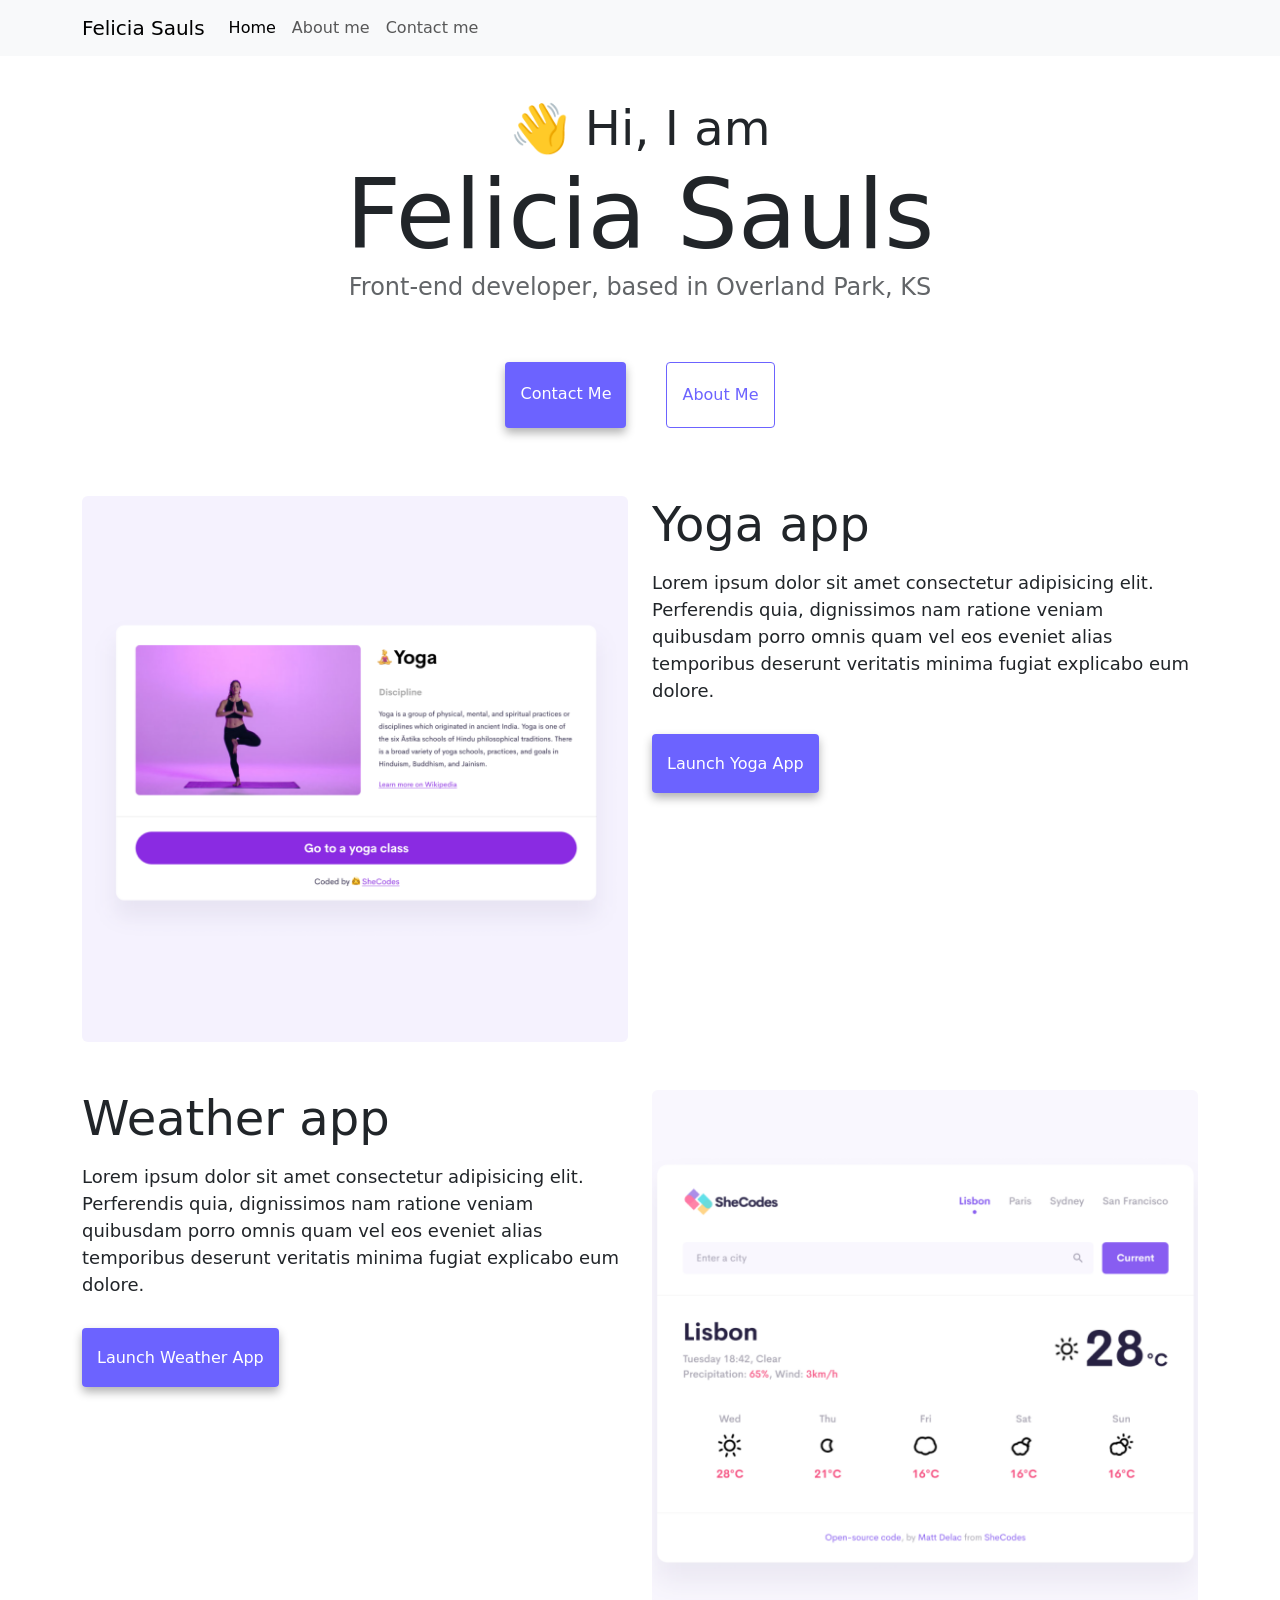
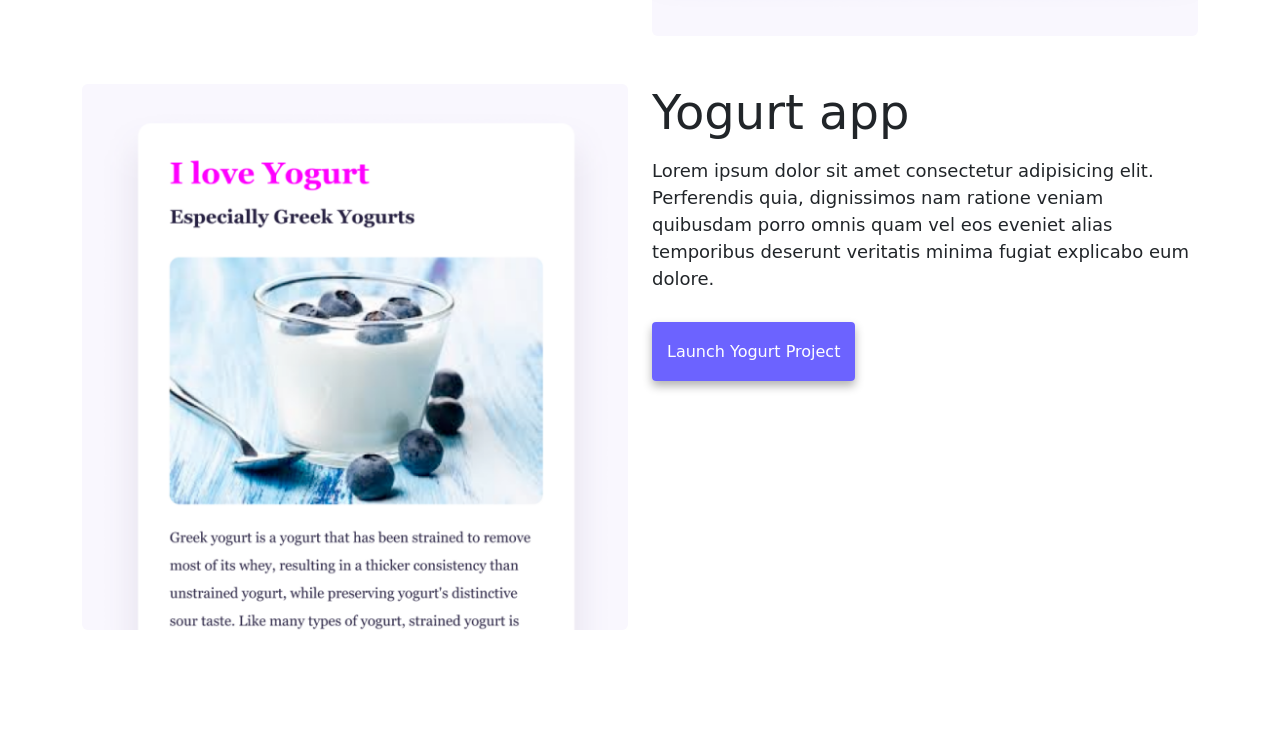
<file: index.html>
<!DOCTYPE html>
<html lang="en">
<head>
    <meta charset="UTF-8">
    <meta name="viewport" content="width=device-width, initial-scale=1.0">
    <meta name="description" content="Felicia Sauls is a front-end developer based in Overland Park, KS. 
    She specializes in creating responsive and user-friendly web applications using modern web technologies.Contact her for job inquiries or collaborations."/>
    <link 
    href="https://cdn.jsdelivr.net/npm/bootstrap@5.3.8/dist/css/bootstrap.min.css" 
    rel="stylesheet" integrity="sha384-sRIl4kxILFvY47J16cr9ZwB07vP4J8+LH7qKQnuqkuIAvNWLzeN8tE5YBujZqJLB" 
    crossorigin="anonymous">
    <script src="https://cdn.jsdelivr.net/npm/bootstrap@5.3.8/dist/js/bootstrap.bundle.min.js" 
    integrity="sha384-FKyoEForCGlyvwx9Hj09JcYn3nv7wiPVlz7YYwJrWVcXK/BmnVDxM+D2scQbITxI" 
    crossorigin="anonymous"></script>
    <link rel="stylesheet" href="/style.css" />
    <title>About Felicia Sauls</title>
</head>
<body>
   <nav class="navbar navbar-expand-lg navbar-light bg-light fixed-top">
      <div class="container">
                <a class="navbar-brand" href="/">Felicia Sauls</a>
        <button
          class="navbar-toggler"
          type="button"
          data-bs-toggle="collapse"
          data-bs-target="#navbarNav"
          aria-controls="navbarNav"
          aria-expanded="false"
          aria-label="Toggle navigation"
        >
          <span class="navbar-toggler-icon"></span>
        </button>
        <div class="collapse navbar-collapse" id="navbarNav">
          <ul class="navbar-nav">
            <li class="nav-item">
              <a class="nav-link active" aria-current="page" href="/">
                Home</a
              >
            </li>
            <li class="nav-item">
              <a class="nav-link" href="/about.html">About me</a>
            </li>
            <li class="nav-item">
              <a class="nav-link" href="/about.html#contact">Contact me</a>
            </li>
          </ul>
        </div>
      </div>
    </nav>
    <h2 class="text-center">👋 Hi, I am</h2>
    <h1 class="text-center">Felicia Sauls</h1>
    <h3 class="text-center">Front-end developer, based in Overland Park, KS</h3>
    <div class="navigation-links mb-5">
      <a href="/about.html#contact" class="primary-link" title="Contact Felicia Sauls">Contact me</a>
      <a href="/about.html" class="secondary-link" title="Felicia Sauls">About me</a>
    </div>
    <div class="container">
      <div class="row">
        <div class="col-sm-6">
          <img src="/images/yoga.png" 
          alt="Yoga project" 
          class="img-fluid rounded d-none d-sm-block" />
        </div>
        <div class="col-sm-6">
          <h2 class="mb-3">Yoga app</h2>
          <p>
            Lorem ipsum dolor sit amet consectetur adipisicing elit. Perferendis
            quia, dignissimos nam ratione veniam quibusdam porro omnis quam vel
            eos eveniet alias temporibus deserunt veritatis minima fugiat
            explicabo eum dolore.
          </p>
          <div class="mt-5">
            <a href="#" class="primary-link project-link" title="Launch Yoga Project">Launch Yoga App</a>
          </div>
        </div>
      </div>
      <div class="row mt-5">
        <div class="col-sm-6">
          <h2 class="mb-3">Weather app</h2>
          <p>
            Lorem ipsum dolor sit amet consectetur adipisicing elit. Perferendis
            quia, dignissimos nam ratione veniam quibusdam porro omnis quam vel
            eos eveniet alias temporibus deserunt veritatis minima fugiat
            explicabo eum dolore.
          </p>
          <div class="mt-5">
            <a href="#" class="primary-link project-link" title="Weather project">Launch Weather App</a>
          </div>
        </div>
        <div class="col-sm-6">
          <img src="/images/weather.png" class="img-fluid rounded d-none d-sm-block" alt="Weather project" />
        </div>
      </div>
      <div class="row mt-5">
        <div class="col-sm-6">
          <img src="/images/yogurt.png" class="img-fluid rounded d-none d-sm-block" alt="Yogurt project" />
        </div>
        <div class="col-sm-6">
          <h2 class="mb-3">Yogurt app</h2>
          <p>
            Lorem ipsum dolor sit amet consectetur adipisicing elit. Perferendis
            quia, dignissimos nam ratione veniam quibusdam porro omnis quam vel
            eos eveniet alias temporibus deserunt veritatis minima fugiat
            explicabo eum dolore.
          </p>
          <div class="mt-5">
            <a href="#" class="primary-link project-link" title="Launch Yogurt Project">Launch Yogurt project</a>
          </div>
        </div>
      </div>
    </div>
  </body>
</html
</file>
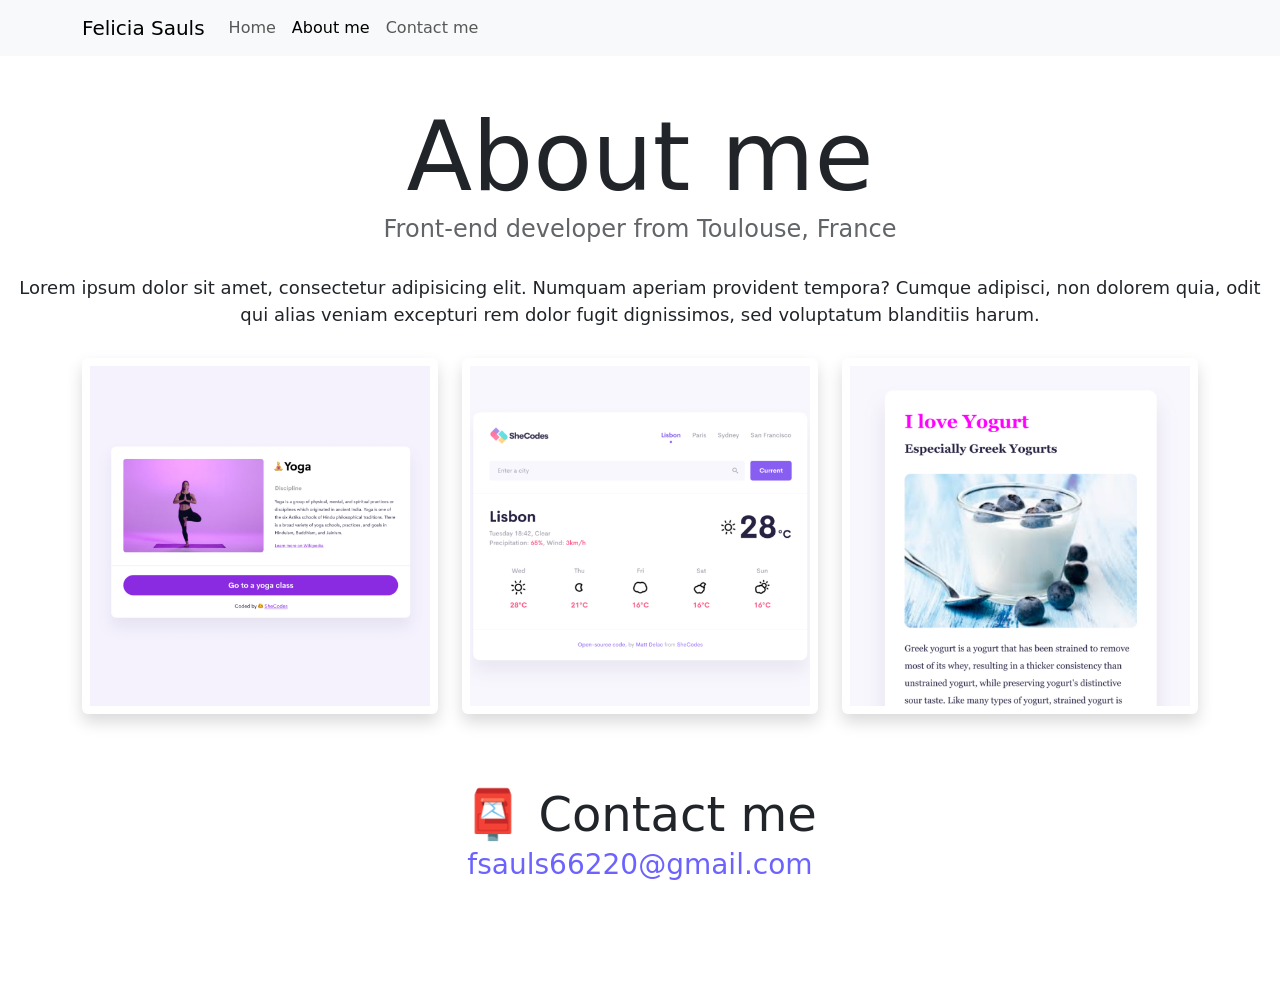
<file: about.html>
<!DOCTYPE html>
<html lang="en">
<head>
    <meta charset="UTF-8">
    <meta name="viewport" content="width=device-width, initial-scale=1.0">
    <meta name="description" content="About Felicia Sauls, a front-end developer based in Overland Park, KS."/>
    
    <link 
    href="https://cdn.jsdelivr.net/npm/bootstrap@5.3.8/dist/css/bootstrap.min.css" 
    rel="stylesheet" integrity="sha384-sRIl4kxILFvY47J16cr9ZwB07vP4J8+LH7qKQnuqkuIAvNWLzeN8tE5YBujZqJLB" 
    crossorigin="anonymous">
    <script src="https://cdn.jsdelivr.net/npm/bootstrap@5.3.8/dist/js/bootstrap.bundle.min.js" 
    integrity="sha384-FKyoEForCGlyvwx9Hj09JcYn3nv7wiPVlz7YYwJrWVcXK/BmnVDxM+D2scQbITxI" 
    crossorigin="anonymous"></script>
    <link rel="stylesheet" href="/style.css" />
    <title>About me - Felicia Sauls</title>
</head>
<body>
   <nav class="navbar navbar-expand-lg navbar-light bg-light fixed-top">
      <div class="container">
        <a class="navbar-brand" href="/" title="Homepage">Felicia Sauls</a>
        <button
          class="navbar-toggler"
          type="button"
          data-bs-toggle="collapse"
          data-bs-target="#navbarNav"
          aria-controls="navbarNav"
          aria-expanded="false"
          aria-label="Toggle navigation"
        >
          <span class="navbar-toggler-icon"></span>
        </button>
        <div class="collapse navbar-collapse" id="navbarNav">
          <ul class="navbar-nav">
            <li class="nav-item">
              <a class="nav-link" aria-current="page" href="/" tilte="Homepage"
                >Home</a
              >
            </li>
            <li class="nav-item">
              <a
                class="nav-link active"
                href="/about.html"
                title="About Felicia Sauls"
                >About me</a
              >
            </li>
            <li class="nav-item">
              <a
                class="nav-link"
                href="/about.html#contact"
                title="Contact Felicia Sauls"
                >Contact me</a
              >
            </li>
          </ul>
        </div>
      </div>
    </nav>
    <h1 class="text-center">About me</h1>
    <h3 class="text-center">Front-end developer from Toulouse, France</h3>
    <div class="about-paragraphs text-center">
      <p>
        Lorem ipsum dolor sit amet, consectetur adipisicing elit. Numquam
        aperiam provident tempora? Cumque adipisci, non dolorem quia, odit qui
        alias veniam excepturi rem dolor fugit dignissimos, sed voluptatum
        blanditiis harum.
      </p>
    </div>
    <div class="container">
      <div class="row">
        <div class="col-sm-4">
          <img
            src="/images/yoga.png"
            class="img-fluid p-2 mb-4 shadow rounded"
            alt="Yoga project"
          />
        </div>
        <div class="col-sm-4">
          <img
            src="/images/weather.png"
            class="img-fluid p-2 mb-4 shadow rounded"
            alt="Weather project"
          />
        </div>
        <div class="col-sm-4">
          <img
            src="/images/yogurt.png"
            class="img-fluid p-2 mb-4 shadow rounded"
            alt="Yogurt project"
          />
        </div>
      </div>
    </div>
    <div id="contact" class="mt-5">
      <h2 class="text-center">📮 Contact me</h2>
      <a href="mailto:fsauls66220@gmail.com" class="email-link"> fsauls66220@gmail.com </a>
    </div>
  </body>
</html>
</file>
<file: style.css>
:root {
  --primary-color: #6c63ff;
  --secondary-color: #f5f2fe;
  --box-shadow: 0 5px 10px rgba(0, 0, 0, 0.3);
}

body {
  margin: 100px 0;
}

h1,
h2,
h3 {
  margin: 0;
}

h1 {
  font-size: 96px;
  
}

h2 {
  font-size: 48px;
}

h3 {
  font-size: 24px;
  opacity: 0.7;
}

p {
  font-size: 18px;
  line-height: 1.5;
}

.navigation-links {
  display: flex;
  margin-top: 40px;
  justify-content: center;
}

.navigation-links a {
  margin: 20px;
}

.primary-link {
  border-radius: 4px;
  padding: 20px 15px;
  text-decoration: none;
  text-transform: capitalize;
  background: var(--primary-color);
  box-shadow: var(--box-shadow);
  color: white;
}

.primary-link:hover {
    color: white;
}

.secondary-link {
  border-radius: 4px;
  padding: 20px 15px;
  text-decoration: none;
  text-transform: capitalize;
  color: var(--primary-color);
  border: 1px solid var(--primary-color);
}

.homepage-link {
  color: var(--primary-color);
  text-align: center;
  display: block;
}

.about-paragraphs {
  margin: 30px 0;
}

.about-paragraphs p {
  margin: 10px;
}

.email-link {
  display: flex;
  justify-content: center;
  color: var(--primary-color);
  font-size: 28px;
  text-decoration: none;
}

.email-link:hover {
  text-decoration: underline;
}

@media (max-width: 576px) {
    h1 {
        font-size: 48px;
        line-height: 1.2;
    }
    h2 {
        font-size: 32px;
        text-align: center;
    }
    p {
        text-align: center;
    }

    .project-link {
        display: block;
        text-align: center;
        margin: 0 20;
    }
}
</file>
